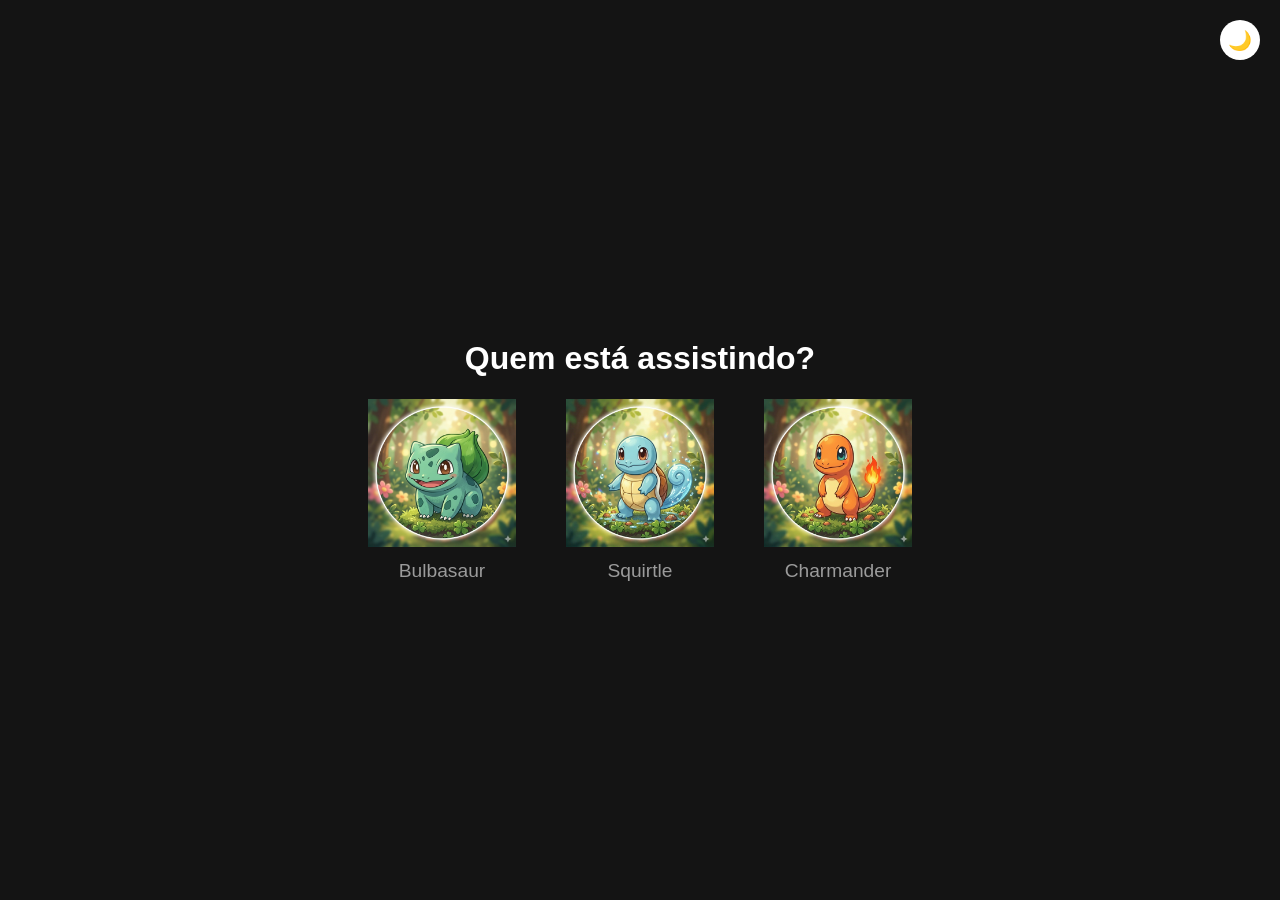
<file: index.html>
<!DOCTYPE html>
<html lang="pt-br">

<head>
    <meta charset="UTF-8">
    <meta name="viewport" content="width=device-width, initial-scale=1.0">
    <link rel="shortcut icon" href="assets/alura.png" type="image/x-icon">
    <link rel="stylesheet" href="style.css">
    <title>Netlura</title>
</head>

<body>
    <header>
        <button id="theme-toggle" aria-label="Alternar tema">Alternar Tema
        </button>
        <h1>Quem está assistindo?</h1>
    </header>
    <main>
        <section aria-label="Perfis disponíveis">
            <nav class="profiles" aria-label="Seletor de perfil">
                <ul>
                    <li>
                        <a href="catalogo/catalogo.html" class="profile" 
                        aria-label="Selecionar Bulbasaur">
                            <figure>
                                <img src="assets/perfil-1.png" alt="Perfil do 
                                Bulbasaur" width="150" height="150" 
                                loading="lazy">
                                <figcaption>Bulbasaur</figcaption>
                            </figure>
                        </a>
                    </li>
                    <li>
                        <a href="catalogo/catalogo.html" class="profile">
                            <figure>
                                <img src="assets/perfil-2.png" alt="Perfil 2" 
                                width="150" height="150" loading="lazy">
                                <figcaption>Squirtle</figcaption>
                            </figure>
                        </a>
                    </li>
                    <li>
                        <a href="catalogo/catalogo.html" class="profile">
                            <figure>
                                <img src="assets/perfil-3.png" alt="Perfil 3" 
                                width="150" height="150" loading="lazy">
                                <figcaption>Charmander</figcaption>
                            </figure>
                        </a>
                    </li>
                </ul>
            </nav>
        </section>
    </main>
    <script src="js/index.js" defer></script>
</body>

</html>
</file>
<file: style.css>
/* Estilos inspirados na Netflix */
/*
:root define variáveis CSS globais (custom properties) acessíveis em todo o documento.
--bg-color, --text-color, --link-color são variáveis reutilizáveis para temas.
*/
:root {
    --bg-color: #141414; /* cor do fundo em tema escuro */
    --text-color: #fff; /* cor do texto em tema escuro */
    --link-color: #fff; /* cor de links em tema escuro */
}

body.dark {
    --bg-color: #141414;
    --text-color: #fff;
    --link-color: #fff;
}

body.light {
    --bg-color: #f8f7f7;
    --text-color: #000;
    --link-color: #000;
}

#theme-toggle {
    /* posiciona o botão no canto superior direito */
    position: absolute;
    top: 20px; /* distância do topo */
    right: 20px; /* distância da borda direita */
    padding: 0.5rem; /* espaço interno ao redor do conteúdo */
    width: 40px; /* largura fixa */
    height: 40px; /* altura fixa */
    background-color: var(--text-color); /* fundo do botão inverso ao tema atual */
    color: var(--bg-color); /* cor do ícone do botão inversa ao tema */
    border: none; /* remove borda padrão do botão */
    border-radius: 50%; /* forma circular */
    cursor: pointer; /* mostra o cursor de clique */
    font-size: 1.2rem; /* tamanho do emoji do ícone */
    display: flex; /* usa flexbox para centralizar o ícone */
    align-items: center; /* alinha verticalmente o conteúdo */
    justify-content: center; /* centraliza horizontalmente */
}

body {
    /* fundo escuro característico da marca */
    background-color: var(--bg-color); /* define cor de fundo por variável */
    /* texto em branco para contraste */
    color: var(--text-color); /* define cor do texto por variável */
    /* tipografia sans-serif limpa e moderna */
    font-family: 'Helvetica Neue', Helvetica, Arial, sans-serif; /* fontes fallback */
    /* remove espaçamentos padrão do body */
    margin: 0; /* remove margem padrão do navegador */
    padding: 0; /* remove padding padrão do navegador */
    /* usa flexbox para centralizar conteúdo */
    display: flex; /* ativa flexbox */
    text-align: center; /* centro do texto em elementos inline */
    justify-content: center; /* centraliza conteúdo horizontalmente */
    align-items: center; /* centraliza conteúdo verticalmente */
    /* altura total da janela para ocupar toda tela */
    height: 100vh; /* 100% da altura da viewport */
    flex-direction: column; /* empilha conteúdos verticalmente */
}

/* remove marcadores de lista para perfis */
ul {
    list-style: none; /* remove marcadores */
    /* remove preenchimento padrão */
    padding: 0;
    /* remove margem padrão */
    margin: 0;
    /* usa layout flexível */
    display: flex; /* exibe filhos em linha com flexbox */
    /* permite quebra de linha para itens */
    flex-wrap: wrap; /* permite várias linhas */
    /* centraliza itens horizontalmente */
    justify-content: center;
    /* espaço entre itens */
    gap: 3rem; /* espaçamento entre filhos flex */
}

main h1 {
    /* tamanho grande de título */
    font-size: 3rem;
    /* espaçamento abaixo do título */
    margin-bottom: 2rem;
}

.profile {
    /* remove sublinhado de links */
    text-decoration: none;
    /* garante cor branca do texto */
    color: var(--link-color);
    /* preserva dimensão e permite animar caso necessário */
    display: inline-block;
}

.profile img {
    /* dimensões fixas para as imagens dos perfis */
    width: 150px;
    /* altura fixa das imagens */
    height: 150px;
    /* bordas arredondadas */

    box-sizing: border-box;
    /* borda inicial invisível para manter tamanho igual ao hover */
    border: 1px solid transparent;
    /* mantém a proporção da imagem preenchendo o contêiner */
    object-fit: cover;
    /* transição suave de transform e borda */
    transition: transform 0.18s ease, border-color 0.25s ease;
}

body.dark .profile:hover img {
    /* gradecimento leve de tamanho no hover sem afetar a disposição dos outros perfis */
    transform: scale(1.01);
    /* adiciona borda levemente branca no hover */
    border-color: rgba(255, 255, 255, 0.85);
}

body.light .profile:hover img {
    /* gradecimento leve de tamanho no hover sem afetar a disposição dos outros perfis */
    transform: scale(1.01);
    /* adiciona borda levemente branca no hover */
    border: 2px solid transparent;
    border-color: rgb(255, 0, 0);
}

.profile figure {
    /* limpa margem padrão de figure */
    margin: 0;
}

.profile img {
    /* dimensões fixas para as imagens dos perfis */
    width: 150px;
    /* altura fixa das imagens */
    height: 150px;
    /* bordas arredondadas */
    box-sizing: border-box;
    /* borda inicial invisível para manter tamanho igual ao hover */
    border: 1px solid transparent;
    /* mantém a proporção da imagem preenchendo o contêiner */
    object-fit: cover;
}

.profile figcaption {
    /* espaço acima da legenda */
    margin-top: 0.5rem;
    /* tamanho de fonte legível */
    font-size: 1.2rem;
    /* cor inicial do nome do perfil */
    color: #9b9b9b; /* cinza claro */
    /* transição suave para mudança de cor */
    transition: color 0.3s ease;
}

body.dark .profile:hover figcaption {
    /* nome branco no hover em modo escuro */
    color: #fff;
}

body.light .profile:hover figcaption {
    /* nome preto no hover em modo claro */
    color: #000;
}

/* Responsividade para tablets */
@media (max-width: 768px) {
    main h1 {
        /* reduz tamanho do título em tablets */
        font-size: 2.5rem;
        /* ajusta espaçamento */
        margin-bottom: 1.5rem;
    }

    .profiles {
        /* reduz espaço entre perfis */
        gap: 2rem;
    }

    #theme-toggle {
        font-size: 1rem;
        width: 35px;
        height: 35px;
    }

    .profile img {
        /* reduz tamanho das imagens */
        width: 120px;
        /* reduz altura das imagens */
        height: 120px;
    }

    .profile figcaption {
        /* reduz tamanho da fonte */
        font-size: 1rem;
    }
}

/* Responsividade para celulares */
@media (max-width: 480px) {
    main h1 {
        /* reduz ainda mais o título */
        font-size: 1.8rem;
        /* ajusta espaçamento */
        margin-bottom: 1.5rem;
    }

    ul{
        display: flex;
        /* define duas colunas iguais */
        column-gap: 0.5rem; /* espaço entre colunas */
    }

    .profile img {
        /* reduz tamanho das imagens */
        width: 100px;
        /* reduz altura das imagens */
        height: 100px;
    }

    .profile figcaption {
        /* reduz fonte */
        font-size: 0.9rem;
    }
}
</file>
